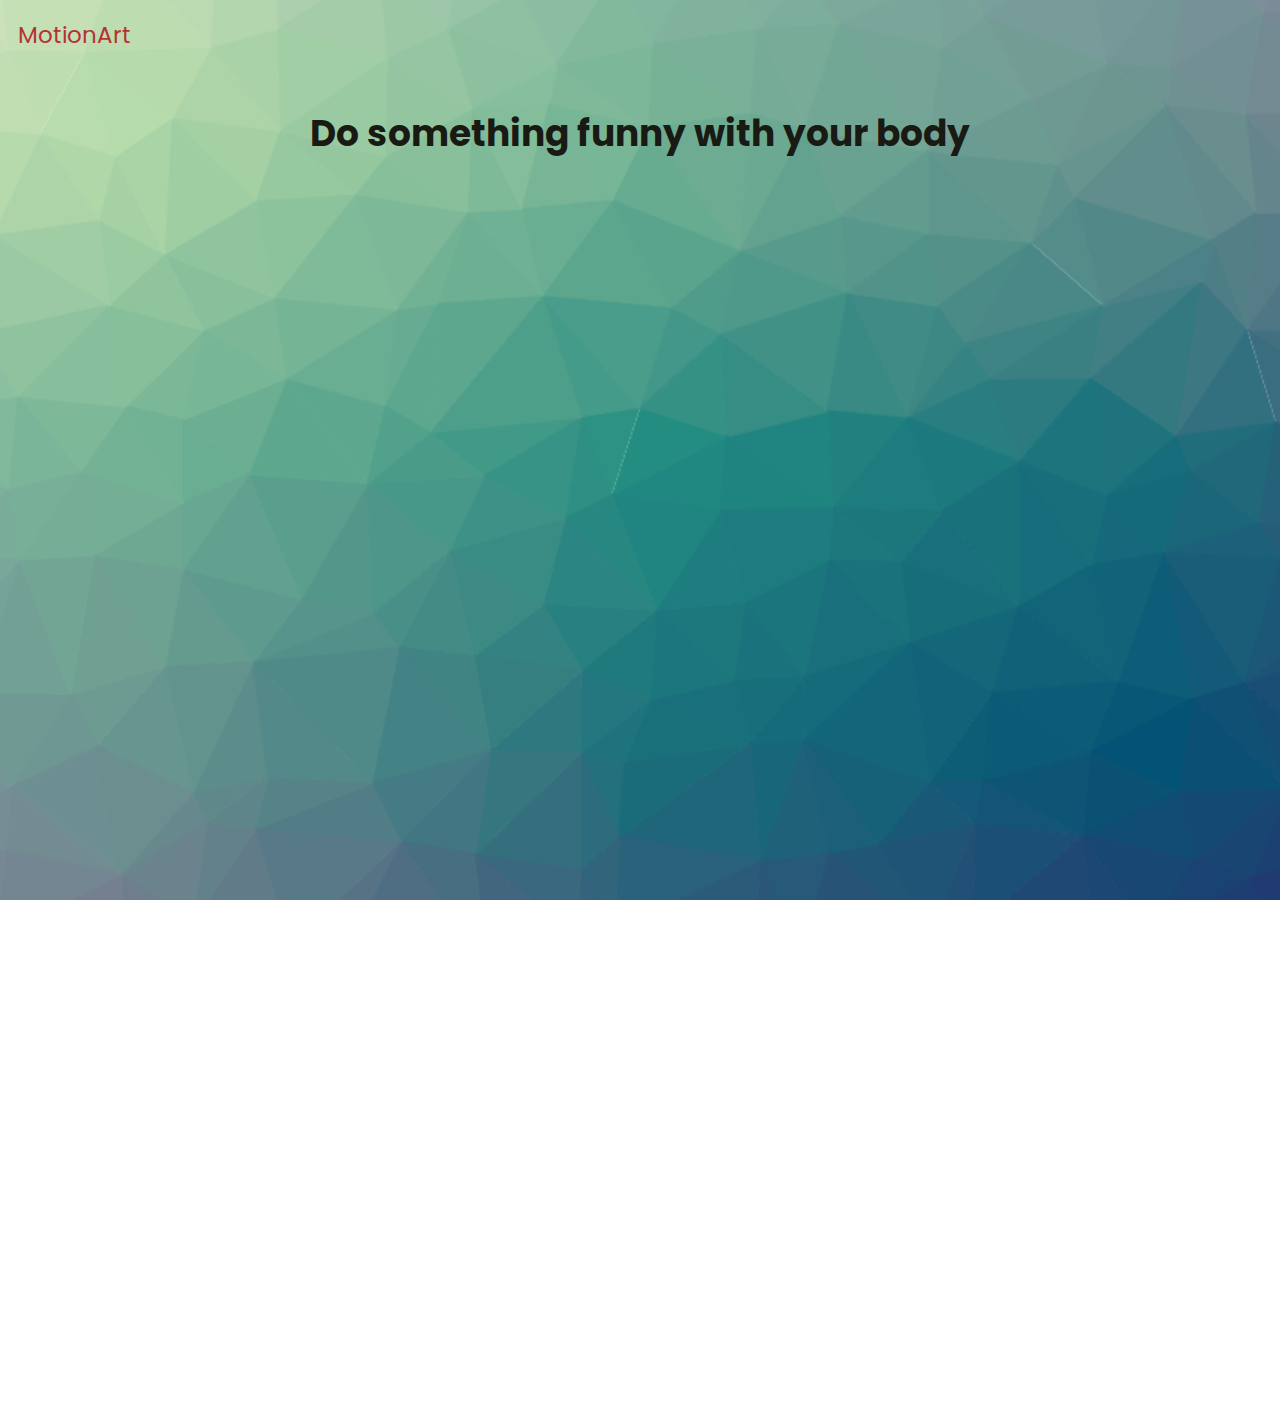
<file: index.html>
<!DOCTYPE html>
<html lang="en">
<head>
    <meta charset="UTF-8">
    <meta http-equiv="X-UA-Compatible" content="IE=edge">
    <meta name="viewport" content="width=device-width, initial-scale=1.0">
    <link rel="stylesheet" href="static/css/main.css">
    
</head>
<body>
    <nav class="nav-container">
        <div class="logo"><a href="/">MotionArt</a></div>
        <!-- <div class="non-logo"><a href="/">Home</a></div>-->
        <!--<div class="non-logo"><a href="/feedback">Send Feedback</a></div> -->
    </nav>
    <h1>Do something funny with your body</h1>
    <video id="video" width="640" height="480" autoplay></video>
    <canvas id="canvas" width="640" height="480" style="display:none;"></canvas>
    <canvas id="processedCanvas" width="640" height="480"></canvas>

    <script>
        const video = document.getElementById('video');
        const canvas = document.getElementById('canvas');
        const processedCanvas = document.getElementById('processedCanvas');
        const context = canvas.getContext('2d');
        const processedContext = processedCanvas.getContext('2d');

        // Function to start the camera
        async function startCamera() {
            try {
                const stream = await navigator.mediaDevices.getUserMedia({ video: true });
                video.srcObject = stream;
            } catch (err) {
                console.error('Error accessing the camera: ', err);
            }
        }

        // Start the camera as soon as the page loads
        window.addEventListener('load', startCamera);

        // Send frame to backend every 100ms
        setInterval(() => {
            context.drawImage(video, 0, 0, canvas.width, canvas.height);
            const dataURL = canvas.toDataURL('image/jpeg');

            fetch('http://127.0.0.1:5000/process_image', {
                method: 'POST',
                headers: {
                    'Content-Type': 'application/json',
                },
                body: JSON.stringify({ image: dataURL })
            })
            .then(response => {
                if (!response.ok) {
                    throw new Error(`Network response was not ok: ${response.statusText}`);
                }
                return response.json();
            })
            .then(data => {
                if (data.error) {
                    throw new Error(`Server error: ${data.error}`);
                }
                const image = new Image();
                image.onload = () => {
                    processedContext.clearRect(0, 0, processedCanvas.width, processedCanvas.height);
                    processedContext.drawImage(image, 0, 0, processedCanvas.width, processedCanvas.height);
                    // Hide the video and show the processed canvas
                    video.style.display = 'none';
                    processedCanvas.style.display = 'block';
                };
                image.src = data.processed_image;
            })
            .catch((error) => {
                console.error('Error:', error);
            });
        }, 2000);
    </script>
</body>
</html>
</file>
<file: static/css/main.css>
@import url('https://fonts.googleapis.com/css2?family=Poppins&display=swap');

:root {
    --standard-font-size: 15vw; 
    font-family: 'Poppins', sans-serif;
    color: #191a14;
}

html { 
    background: url('../images/background/background1.png') no-repeat center center fixed; 
    -webkit-background-size: cover;
    -moz-background-size: cover;
    -o-background-size: cover;
    background-size: cover;
    
    font-size: clamp(7px, var(--standard-font-size), 18px);
}

/* Add this style for the processed canvas to be 70% of the screen width 
#processedCanvas {
    width: 70vw;
    height: auto;
    max-width: 100%;
}
*/

body {
    margin: 0;
    padding: 0;
    display: flex;
    flex-direction: column;
    align-items: center;
    justify-content: center;
    min-height: 100vh;
}

.nav-container {
    display: flex;
    font-weight: medium;
    align-items: center;
    justify-content: space-between;
    width: 100%;
    padding: 1em;
    box-sizing: border-box;
}

.nav-container .logo a {
    color: #b63232;
    font-size: 23px;
    font-weight: 400;
    text-decoration: none;
}

.nav-container .non-logo a {
    color: #191a14;
    font-size: 16px;
    text-decoration: none;
}

h1 {
    font-size: 2rem;
    margin-top: 1em;
}

#video {
    display: block;
    width: 70%;
    margin: 1em auto; 
}

#canvas {
    display: none;
    width: 70%;
    margin: 1em auto;
    box-sizing: border-box;
}

#processedCanvas {
    box-sizing: border-box;
    display: block;
    width: 70%;
    margin: 1em auto; /* Center the processed canvas horizontally */
}

#rec-button {
    width: 35px;
    height: 35px;
    font-size: 12px;
    background-color: red;
    border: 0;
    border-radius: 35px;
    margin: 18px;
    outline: none;
}

.notRec {
    background-color: darkred;
}

.Rec {
    animation-name: pulse;
    animation-duration: 1.5s;
    animation-iteration-count: infinite;
    animation-timing-function: linear;
}

@keyframes pulse {
    0% {
        box-shadow: 0px 0px 5px 0px rgba(173, 0, 0, .3);
    }
    65% {
        box-shadow: 0px 0px 5px 13px rgba(173, 0, 0, .3);
    }
    90% {
        box-shadow: 0px 0px 5px 13px rgba(173, 0, 0, 0);
    }
}
</file>
